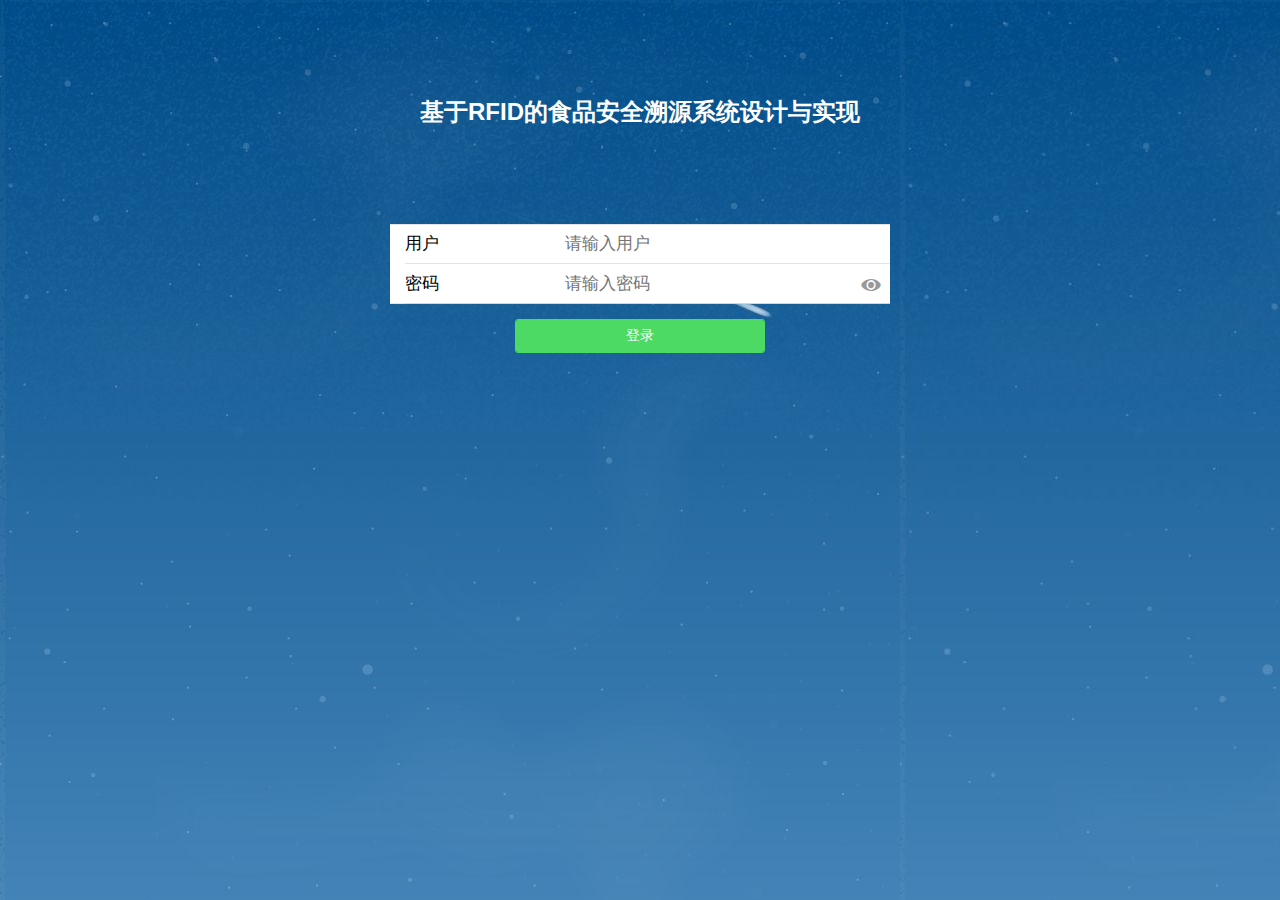
<file: index.html>
<!DOCTYPE html>
<html>
	<head>
		<meta charset="utf-8">
		<meta http-equiv="Content-Security-Policy" content="upgrade-insecure-requests">
		<title></title>
	</head>
	<body>
	</body>
	
	<script>window.location.href='./html/login.html';</script>
</html>
</file>
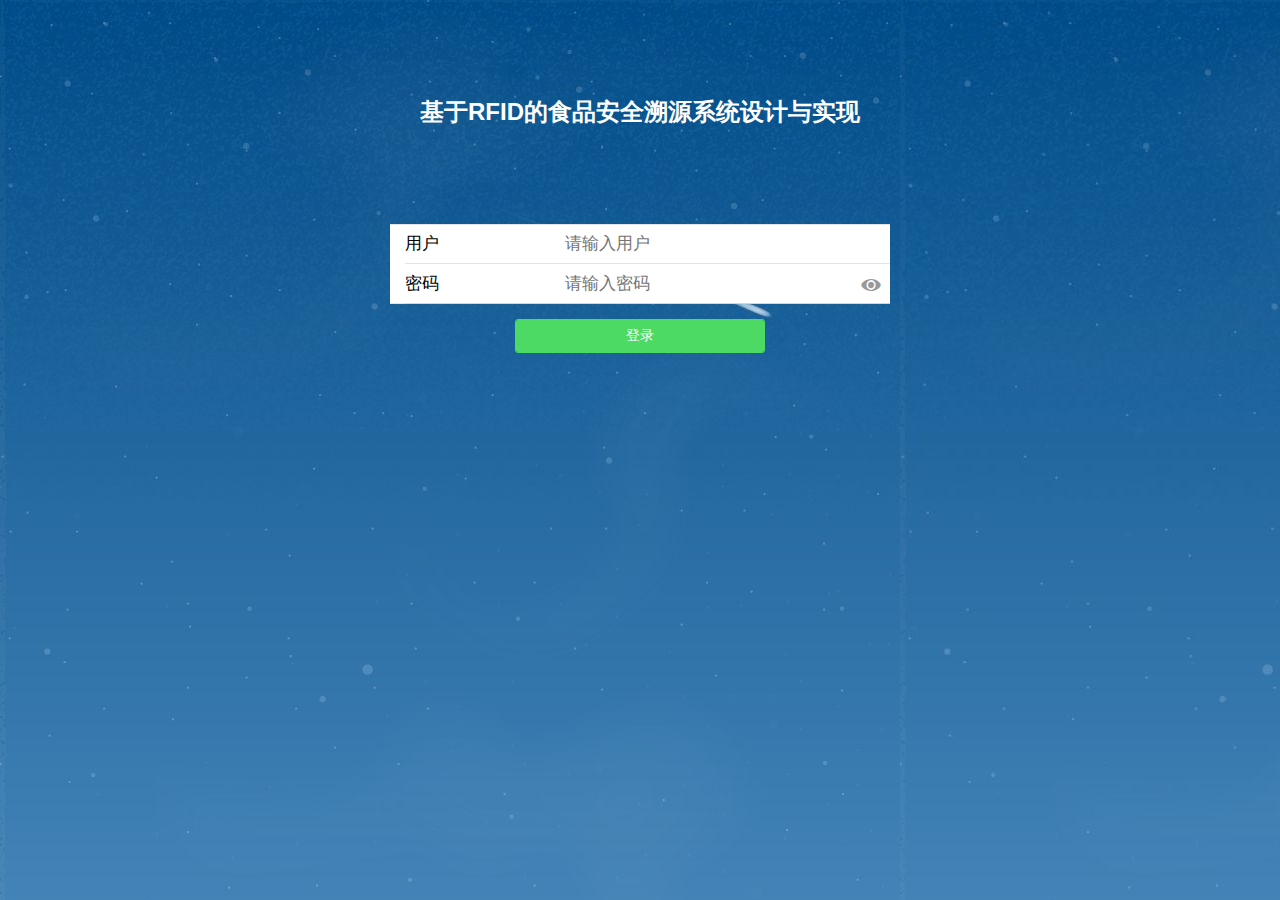
<file: html/login.html>
<!doctype html>
<html>

	<head>
		<meta charset="utf-8">
		<title></title>
		<meta name="viewport" content="width=device-width,initial-scale=1,minimum-scale=1,maximum-scale=1,user-scalable=no" />
		<link href="../css/mui.css" rel="stylesheet" />
	</head>

	<body style="background-image: url(../img/1.jpg);">
		<script src="../js/mui.js"></script>
		<script src="../js/jquery-3.4.1.min.js"></script>
		<script type="text/javascript">
			mui.init()
		</script>



		<h3 style="text-align: center; color: white;margin-top: 100px;">基于RFID的食品安全溯源系统设计与实现</h3>


		<div style="margin:100px auto; width: 80%;max-width: 500px; ">



			<form class="mui-input-group">
				<div class="mui-input-row">
					<label>用户</label>
					<input type="text" class="mui-input-clear" placeholder="请输入用户" id="login_input_name">
				</div>
				<div class="mui-input-row">
					<label>密码</label>
					<input type="password" class="mui-input-password" placeholder="请输入密码" id="login_input_passwd">
				</div>

			</form>

			<div class="mui-button-row" style="margin-top: 10px;">
				<button type="button" style="width: 50%;" class="mui-btn mui-btn-green " id="login_button_login">登录</button>
				<!-- <div style="float: right;margin-right: 20px;" class="mui-btn mui-btn-green " onclick="javascript:window.location.href='./user.html'">注册</div> -->
			</div>



		</div>

		<div style="margin-top: 100px; text-align: center;  color: #2AC845;color: #C8C7CC ">

			<!--<h3>制作人:xxx</h3>
			<h3>学号:xxx</h3>
			<h3>学院:xxx</h3>-->

		</div>

	</body>


	<script type="text/javascript" src="../js/project_config.js"></script>
	<script>
		//登录验证
		function login(url_login) {

			console.log(url_login);

			$.ajax({
				type: 'get',
				dataType: "json",
				url: url_login,
				success: function(data) {

					//如果服务器验证通过会返回 success,否则登录失败

					if (data.check == "success") {

						var user_name = $("#login_input_name").val();
						var user_note = data.note;

						localStorage.setItem("user_name", user_name);
						localStorage.setItem("user_note", user_note);


						window.location.replace("main.html"); //登录成功就跳转到传感器监测页面

					} else {
						mui.toast('验证失败', {
							duration: 'long',
							type: 'div'
						});
					}
				},
			});
		}




		//检查用户及密码输入是否为空
		function login_check() {
			var user_name = $("#login_input_name").val().replace(/\s+/g, "");
			var user_passwd = $("#login_input_passwd").val().replace(/\s+/g, "");

			if (user_name == "" || user_passwd == "") {
				return false;
			}

			return true;
		}


		function my_login() {
			//改函数负责登录验证


			//login_check() 用来检查登录输入是否非空

			if (login_check()) {
				//如果登录输入的用户名合法,那么就进行远程登录验证.


				//构建登录验证的http请求
				var request_url = cfg_login_url + "?name=" + $("#login_input_name").val() + "&passwd=" + $("#login_input_passwd").val();

				console.log(request_url);

				login(request_url); //进行登录验证


			} else {
				mui.toast('用户名或密码为空，请检查！', {
					duration: 'long',
					type: 'div'
				});
			}
		}

		$("#login_button_login").click(my_login); //绑定点击事件,当登录按钮点击后调用 my_login函数进行登录处理
	</script>




</html>
</file>
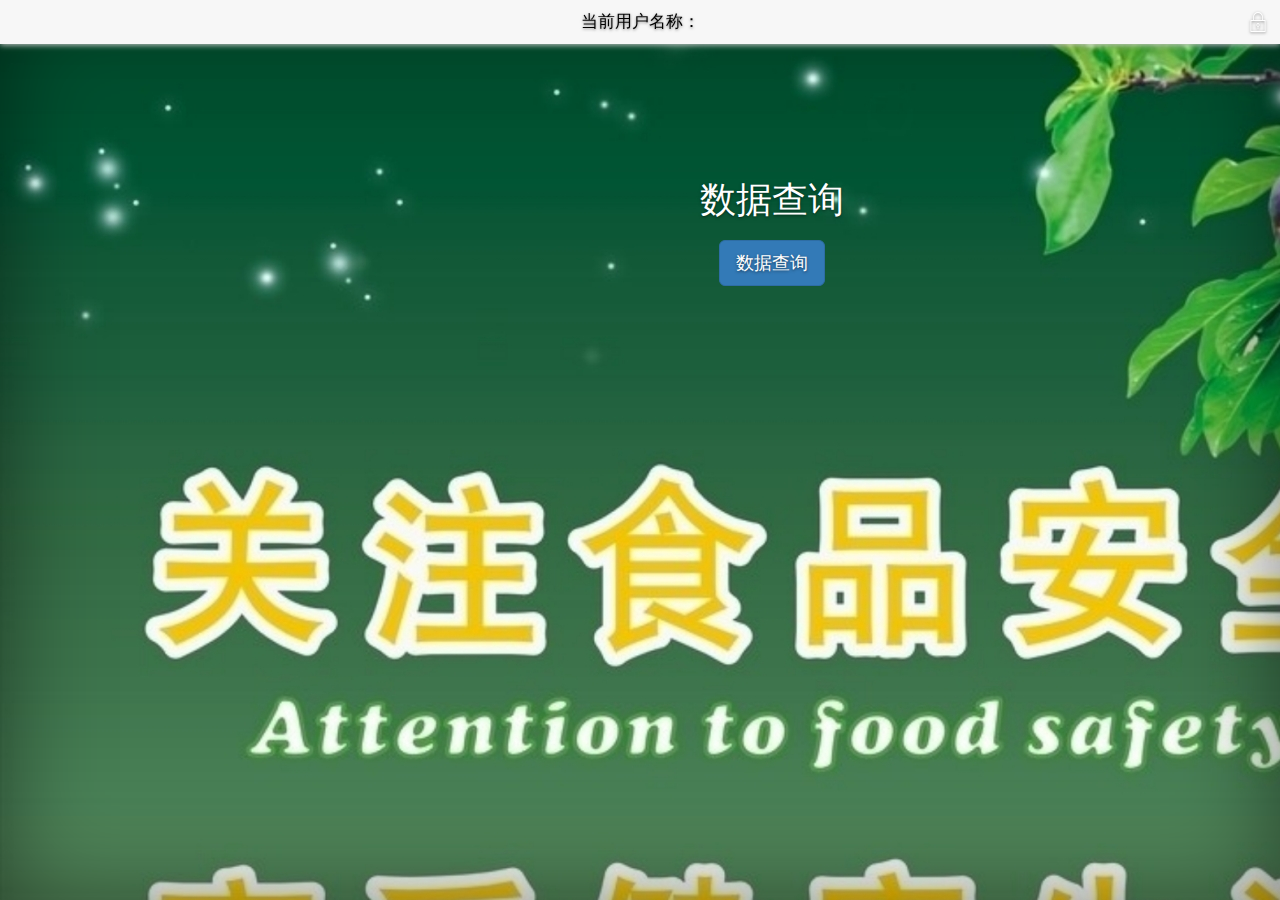
<file: html/main.html>
<!DOCTYPE html>
<html>
<style type="text/css">
#da{
	width:100%;/*设置盒子的宽高，可以根据作为背景的图片宽高来进行设置*/
	height:100%;
	background-image:url( '../img/123.jpg' );/*设置盒子的背景图片*/
	background-repeat:no-repeat;/*设置背景图片不重复*/
	}
#test1{
	margin-top: 100px;
	}
     #test2{
	margin-top: 80px;
	}
#tt{
    margin-left: 700px;
            text-align:center;

      
        }
</style>
	<head>
		<meta charset="utf-8">
		<title></title>

		<link href="../css/mui.css" rel="stylesheet" />

		<link rel="stylesheet" href="../css/bootstrap.css">
<link rel="stylesheet" href="../css/cover.css">
		<script src="../js/jquery-3.4.1.min.js"></script>
		<script src="../js/bootstrap.js"></script>


	</head>




	<body>
	
		<header class="mui-bar mui-bar-nav">
			<h1 class="mui-title">当前用户名称：<span id="label_user_name"></span> </h1>
			<span onclick="javascript:window.location.href='login.html'" class="mui-icon mui-icon-locked mui-pull-right"></span>
		</header>

	  <div class="site-wrapper" id="da">

		  <div style=" margin-top: 80px;"></div>
		  <div  class="mui-row">



			<div class="inner cover" id="main_account" >
	
				<h1 class="cover-heading" >管理用户名称及密码</h1>
				<p class="lead">
					<p><a class="btn btn-primary btn-lg" role="button" onclick="javascript:window.location.href='./user_manage.html'">
						用户管理</a>
				   </p>
		  </div>




		  <div class="inner cover" id="test2" ></div>

		  <div class="inner cover" id="main_sensor_monitor" >
	

		  <h1 class="cover-heading" >数据查询及管理</h1>

		  <p class="lead">
		   <p><a class="btn btn-primary btn-lg" role="button" onclick="javascript:window.location.href='./sensor_monitor.html'">
							  查询管理</a>
		  </p>
		</div>


		
		  <div id="main_sensor_monitor_xiaofeizhe"  class="mui-col-sm-24 mui-col-xs-24">
		
				
				
					  <h1 class="cover-heading"id="tt">数据查询</h1>

					  <p class="lead">
					   <p><a class="btn btn-primary btn-lg" role="button"  id="tt" onclick="javascript:window.location.href='./xiaofeizhe_sensor_monitor.html'">
						数据查询</a>
					  </p>
		  
		  </div>
		  
	  </div>
	</div> 
	</body>
	
	<script src="../js/jquery-3.4.1.min.js"></script>
	<script>
		
		var user_name = localStorage.getItem("user_name");
		var user_note = localStorage.getItem("user_note");
		console.log(user_name + "    " + user_note);
		
		$("#label_user_name").html(user_name);
		
		
		if(user_note == "管理员")
		{
			$("#main_account").show();
			$("#main_sensor_monitor").show();
			$("#main_sensor_monitor_xiaofeizhe").hide();
 
		}
		else{
			$("#main_account").hide();
			$("#main_sensor_monitor").hide();
			$("#main_sensor_monitor_xiaofeizhe").show();
 
		}
		
		
		
	</script>
	
	
	
</html>
</file>
<file: css/cover.css>
/*
 * Globals
 */

/* Links */
a,
a:focus,
a:hover {
  color: #fff;
}

/* Custom default button */
.btn-default,
.btn-default:hover,
.btn-default:focus {
  color: #333;
  text-shadow: none; /* Prevent inheritance from `body` */
  background-color: #fff;
  border: 1px solid #fff;
}


/*
 * Base structure
 */

html,
body {
  height: 100%;
  background-color: #333;
}
body {
  color: #fff;
  text-align: center;
  text-shadow: 0 1px 3px rgba(0,0,0,.5);
}

/* Extra markup and styles for table-esque vertical and horizontal centering */
.site-wrapper {
  display: table;
  width: 100%;
  height: 100%; /* For at least Firefox */
  min-height: 100%;
  -webkit-box-shadow: inset 0 0 100px rgba(0,0,0,.5);
          box-shadow: inset 0 0 100px rgba(0,0,0,.5);
}
.site-wrapper-inner {
  display: table-cell;
  vertical-align: top;
}
.cover-container {
  margin-right: auto;
  margin-left: auto;
}

/* Padding for spacing */
.inner {
  padding: 30px;
}


/*
 * Header
 */
.masthead-brand {
  margin-top: 10px;
  margin-bottom: 10px;
}

.masthead-nav > li {
  display: inline-block;
}
.masthead-nav > li + li {
  margin-left: 20px;
}
.masthead-nav > li > a {
  padding-right: 0;
  padding-left: 0;
  font-size: 16px;
  font-weight: bold;
  color: #fff; /* IE8 proofing */
  color: rgba(255,255,255,.75);
  border-bottom: 2px solid transparent;
}
.masthead-nav > li > a:hover,
.masthead-nav > li > a:focus {
  background-color: transparent;
  border-bottom-color: #a9a9a9;
  border-bottom-color: rgba(255,255,255,.25);
}
.masthead-nav > .active > a,
.masthead-nav > .active > a:hover,
.masthead-nav > .active > a:focus {
  color: #fff;
  border-bottom-color: #fff;
}

@media (min-width: 768px) {
  .masthead-brand {
    float: left;
  }
  .masthead-nav {
    float: right;
  }
}


/*
 * Cover
 */

.cover {
  padding: 0 20px;
}
.cover .btn-lg {
  padding: 10px 20px;
  font-weight: bold;
}


/*
 * Footer
 */

.mastfoot {
  color: #999; /* IE8 proofing */
  color: rgba(255,255,255,.5);
}


/*
 * Affix and center
 */

@media (min-width: 768px) {
  /* Pull out the header and footer */
  .masthead {
    position: fixed;
    top: 0;
  }
  .mastfoot {
    position: fixed;
    bottom: 0;
  }
  /* Start the vertical centering */
  .site-wrapper-inner {
    vertical-align: middle;
  }
  /* Handle the widths */
  .masthead,
  .mastfoot,
  .cover-container {
    width: 100%; /* Must be percentage or pixels for horizontal alignment */
  }
}

@media (min-width: 992px) {
  .masthead,
  .mastfoot,
  .cover-container {
    width: 700px;
  }
}
</file>
